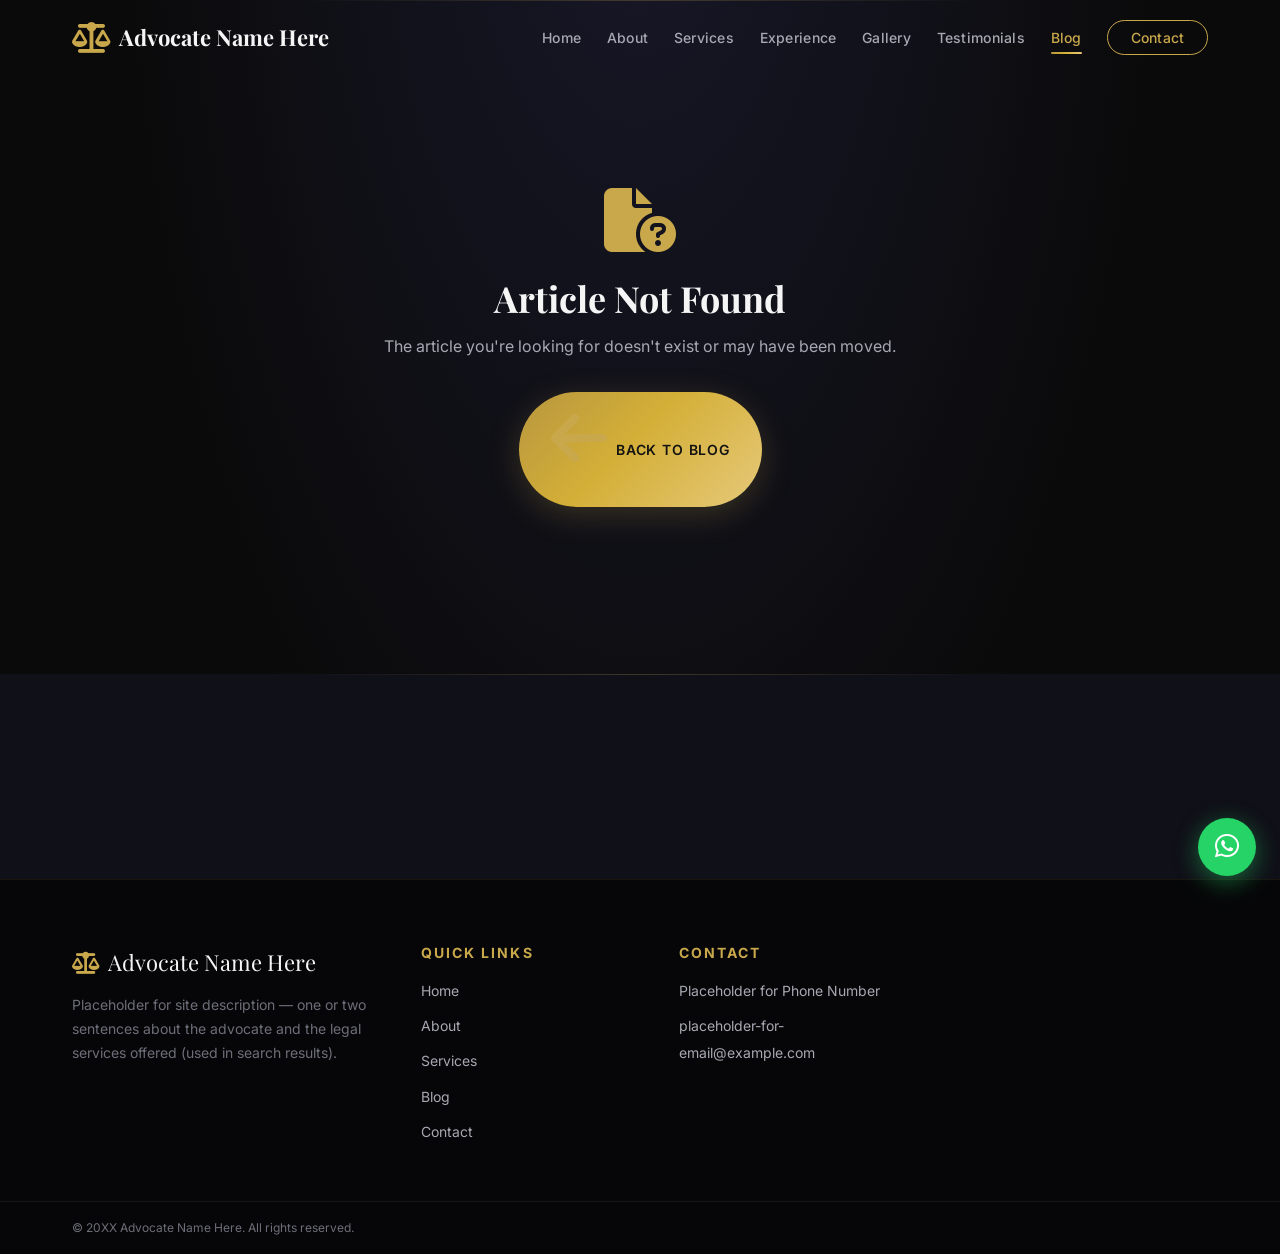
<file: blog-post.html>
<!DOCTYPE html>
<html lang="en">
<head>
  <meta charset="UTF-8" />
  <meta name="viewport" content="width=device-width, initial-scale=1.0" />

  <!-- SEO — updated dynamically from post JSON by blog.js -->
  <title>Article | Advocate Portfolio Blog</title>
  <meta name="description" content="Legal insights and articles." />
  <meta name="robots" content="index, follow" />

  <!-- Open Graph — updated dynamically -->
  <meta property="og:type" content="article" />
  <meta property="og:title" content="Article | Advocate Portfolio Blog" />
  <meta property="og:description" content="Legal insights and articles." />
  <meta property="og:image" content="assets/images/og-cover.jpg" />
  <meta property="og:url" content="" />

  <!-- Twitter Card — updated dynamically -->
  <meta name="twitter:card" content="summary_large_image" />
  <meta name="twitter:title" content="Article | Advocate Portfolio Blog" />
  <meta name="twitter:description" content="Legal insights and articles." />
  <meta name="twitter:image" content="assets/images/og-cover.jpg" />

  <meta name="theme-color" content="#0a0a0a" />

  <!-- Favicon -->
  <link rel="icon" type="image/svg+xml" href="assets/images/favicon.svg" />

  <!-- Fonts -->
  <link rel="preconnect" href="https://fonts.googleapis.com" />
  <link rel="preconnect" href="https://fonts.gstatic.com" crossorigin />
  <link href="https://fonts.googleapis.com/css2?family=Playfair+Display:ital,wght@0,400;0,600;0,700;0,800;1,400&family=Inter:wght@300;400;500;600;700&display=swap" rel="stylesheet" />

  <!-- CDN CSS -->
  <link rel="stylesheet" href="https://unpkg.com/aos@2.3.4/dist/aos.css" />
  <link rel="stylesheet" href="https://cdnjs.cloudflare.com/ajax/libs/font-awesome/6.5.2/css/all.min.css" />

  <!-- Main stylesheet -->
  <link rel="stylesheet" href="css/style.css" />
</head>

<body data-page="blog-post">
  <!-- Skip to content (keyboard accessibility) -->
  <a href="#main" class="skip-link">Skip to main content</a>

  <!-- ============ NAVBAR (same as index) ============ -->
  <header id="navbar" class="navbar">
    <nav class="navbar__inner container" aria-label="Main navigation">
      <a href="index.html" class="navbar__logo" aria-label="Home — Advocate Portfolio">
        <i class="fa-solid fa-scale-balanced" aria-hidden="true"></i>
        <span class="navbar__logo-text"><!-- Injected by JS --></span>
      </a>
      <ul id="nav-menu" class="navbar__menu">
        <li><a href="index.html" class="navbar__link">Home</a></li>
        <li><a href="index.html#about" class="navbar__link">About</a></li>
        <li><a href="index.html#services" class="navbar__link">Services</a></li>
        <li><a href="index.html#experience" class="navbar__link">Experience</a></li>
        <li><a href="index.html#gallery" class="navbar__link">Gallery</a></li>
        <li><a href="index.html#testimonials" class="navbar__link">Testimonials</a></li>
        <li><a href="blog.html" class="navbar__link active">Blog</a></li>
        <li><a href="index.html#contact" class="navbar__link navbar__link--cta">Contact</a></li>
      </ul>
      <button id="nav-toggle" class="navbar__toggle" aria-label="Toggle navigation menu" aria-expanded="false" aria-controls="nav-menu">
        <span class="navbar__toggle-bar"></span>
        <span class="navbar__toggle-bar"></span>
        <span class="navbar__toggle-bar"></span>
      </button>
    </nav>
  </header>

  <!-- ============ MAIN ============ -->
  <main id="main">
    <article class="section post" aria-label="Blog article">
      <div class="container container--narrow">
        <!-- Single post (injected by JS from ?slug=...) -->
        <div id="blog-post-container">
          <!-- Injected by JS: header, thumbnail, content, share buttons — or 404 -->
        </div>
      </div>
    </article>

    <!-- Related posts -->
    <section class="section related" aria-label="Related articles">
      <div class="container">
        <div id="related-posts">
          <!-- Injected by JS -->
        </div>
      </div>
    </section>
  </main>

  <!-- ============ FOOTER (same as index) ============ -->
  <footer id="footer" class="footer" aria-label="Footer">
    <div class="footer__grid container">
      <!-- Injected by JS -->
    </div>
    <div class="footer__bottom">
      <div class="container footer__bottom-inner">
        <!-- Injected by JS -->
      </div>
    </div>
  </footer>

  <!-- Floating WhatsApp -->
  <a id="whatsapp-btn" class="whatsapp-btn" href="#" target="_blank" rel="noopener noreferrer" aria-label="Chat on WhatsApp">
    <i class="fa-brands fa-whatsapp" aria-hidden="true"></i>
  </a>

  <!-- Back to top -->
  <button id="back-to-top" class="back-to-top" aria-label="Back to top">
    <i class="fa-solid fa-arrow-up" aria-hidden="true"></i>
  </button>

  <!-- ============ SCRIPTS ============ -->
  <script src="https://unpkg.com/aos@2.3.4/dist/aos.js"></script>
  <script src="js/blog.js"></script>
  <script>
    AOS.init({ duration: 800, easing: 'ease-out-cubic', once: true, offset: 80 });
  </script>
</body>
</html>
</file>
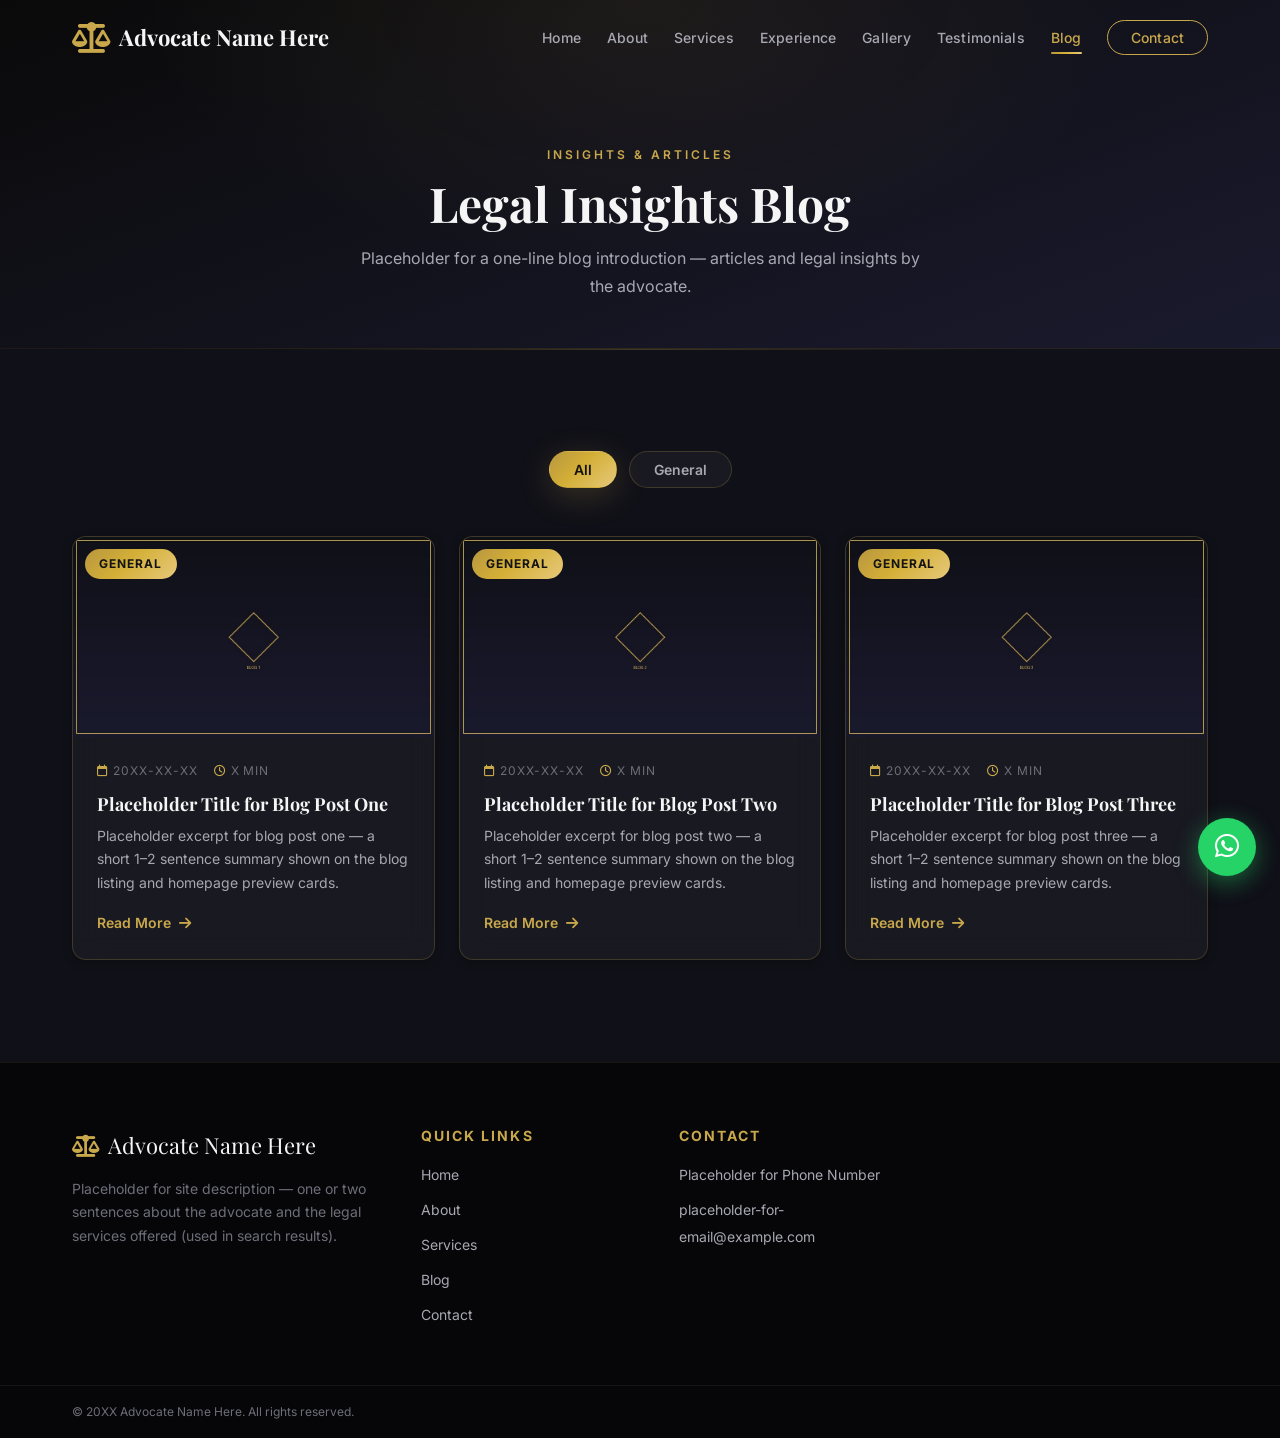
<file: blog.html>
<!DOCTYPE html>
<html lang="en">
<head>
  <meta charset="UTF-8" />
  <meta name="viewport" content="width=device-width, initial-scale=1.0" />

  <!-- SEO -->
  <title>Legal Insights Blog | Advocate Portfolio</title>
  <meta name="description" content="Placeholder for blog page description — legal insights and articles by the advocate." />
  <meta name="robots" content="index, follow" />

  <!-- Open Graph -->
  <meta property="og:type" content="website" />
  <meta property="og:title" content="Legal Insights Blog | Advocate Portfolio" />
  <meta property="og:description" content="Legal insights and articles." />
  <meta property="og:image" content="assets/images/og-cover.jpg" />

  <meta name="theme-color" content="#0a0a0a" />

  <!-- Favicon -->
  <link rel="icon" type="image/svg+xml" href="assets/images/favicon.svg" />

  <!-- Fonts -->
  <link rel="preconnect" href="https://fonts.googleapis.com" />
  <link rel="preconnect" href="https://fonts.gstatic.com" crossorigin />
  <link href="https://fonts.googleapis.com/css2?family=Playfair+Display:ital,wght@0,400;0,600;0,700;0,800;1,400&family=Inter:wght@300;400;500;600;700&display=swap" rel="stylesheet" />

  <!-- CDN CSS -->
  <link rel="stylesheet" href="https://unpkg.com/aos@2.3.4/dist/aos.css" />
  <link rel="stylesheet" href="https://cdnjs.cloudflare.com/ajax/libs/font-awesome/6.5.2/css/all.min.css" />

  <!-- Main stylesheet -->
  <link rel="stylesheet" href="css/style.css" />
</head>

<body data-page="blog">
  <!-- Skip to content (keyboard accessibility) -->
  <a href="#main" class="skip-link">Skip to main content</a>

  <!-- ============ NAVBAR (same as index) ============ -->
  <header id="navbar" class="navbar">
    <nav class="navbar__inner container" aria-label="Main navigation">
      <a href="index.html" class="navbar__logo" aria-label="Home — Advocate Portfolio">
        <i class="fa-solid fa-scale-balanced" aria-hidden="true"></i>
        <span class="navbar__logo-text"><!-- Injected by JS --></span>
      </a>
      <ul id="nav-menu" class="navbar__menu">
        <li><a href="index.html" class="navbar__link">Home</a></li>
        <li><a href="index.html#about" class="navbar__link">About</a></li>
        <li><a href="index.html#services" class="navbar__link">Services</a></li>
        <li><a href="index.html#experience" class="navbar__link">Experience</a></li>
        <li><a href="index.html#gallery" class="navbar__link">Gallery</a></li>
        <li><a href="index.html#testimonials" class="navbar__link">Testimonials</a></li>
        <li><a href="blog.html" class="navbar__link active">Blog</a></li>
        <li><a href="index.html#contact" class="navbar__link navbar__link--cta">Contact</a></li>
      </ul>
      <button id="nav-toggle" class="navbar__toggle" aria-label="Toggle navigation menu" aria-expanded="false" aria-controls="nav-menu">
        <span class="navbar__toggle-bar"></span>
        <span class="navbar__toggle-bar"></span>
        <span class="navbar__toggle-bar"></span>
      </button>
    </nav>
  </header>

  <!-- ============ MAIN ============ -->
  <main id="main">
    <!-- Page hero strip -->
    <section class="page-hero" aria-label="Blog page header">
      <div class="container" data-aos="fade-up">
        <span class="section__eyebrow">Insights &amp; Articles</span>
        <h1 class="page-hero__title">Legal Insights Blog</h1>
        <p class="page-hero__subtitle">Placeholder for a one-line blog introduction — articles and legal insights by the advocate.</p>
      </div>
    </section>

    <!-- Listing -->
    <section class="section blog-listing" aria-label="All blog articles">
      <div class="container">
        <!-- Category filters (injected by JS) -->
        <div id="blog-filters" class="blog-filters" data-aos="fade-up" role="group" aria-label="Filter articles by category">
          <!-- Injected by JS -->
        </div>

        <!-- All post cards (injected by JS) -->
        <div id="blog-listing-grid" class="blog__grid blog-listing__grid">
          <!-- Injected by JS -->
        </div>
      </div>
    </section>
  </main>

  <!-- ============ FOOTER (same as index) ============ -->
  <footer id="footer" class="footer" aria-label="Footer">
    <div class="footer__grid container">
      <!-- Injected by JS -->
    </div>
    <div class="footer__bottom">
      <div class="container footer__bottom-inner">
        <!-- Injected by JS -->
      </div>
    </div>
  </footer>

  <!-- Floating WhatsApp -->
  <a id="whatsapp-btn" class="whatsapp-btn" href="#" target="_blank" rel="noopener noreferrer" aria-label="Chat on WhatsApp">
    <i class="fa-brands fa-whatsapp" aria-hidden="true"></i>
  </a>

  <!-- Back to top -->
  <button id="back-to-top" class="back-to-top" aria-label="Back to top">
    <i class="fa-solid fa-arrow-up" aria-hidden="true"></i>
  </button>

  <!-- ============ SCRIPTS ============ -->
  <script src="https://unpkg.com/aos@2.3.4/dist/aos.js"></script>
  <script src="js/blog.js"></script>
  <script>
    AOS.init({ duration: 800, easing: 'ease-out-cubic', once: true, offset: 80 });
  </script>
</body>
</html>
</file>
<file: css/style.css>
/* ============================================================
   ADVOCATE PORTFOLIO — DESIGN SYSTEM
   Theme: Dark + Gold Premium Law Firm
   Phase 1 — Foundation Stylesheet
   ============================================================ */

/* ============================================================
   1. CSS CUSTOM PROPERTIES
   ============================================================ */
:root {
  /* --- Colors: Dark base --- */
  --clr-bg: #0a0a0a;
  --clr-bg-alt: #101018;
  --clr-bg-deep: #1a1a2e;
  --clr-surface: rgba(255, 255, 255, 0.04);
  --clr-surface-hover: rgba(255, 255, 255, 0.07);

  /* --- Colors: Gold accents --- */
  --clr-gold: #c9a84c;
  --clr-gold-bright: #d4af37;
  --clr-gold-soft: #e6c97a;
  --clr-gold-dim: rgba(201, 168, 76, 0.25);
  --clr-gold-faint: rgba(201, 168, 76, 0.1);
  --grad-gold: linear-gradient(135deg, #b8973f 0%, #d4af37 45%, #e6c97a 100%);
  --grad-dark: linear-gradient(160deg, #0a0a0a 0%, #1a1a2e 100%);

  /* --- Colors: Text --- */
  --clr-text: #f5f5f5;
  --clr-text-muted: #a8a8b3;
  --clr-text-faint: #6e6e7a;
  --clr-on-gold: #131313;

  /* --- Colors: Utility --- */
  --clr-whatsapp: #25d366;
  --clr-error: #e05252;
  --clr-success: #4caf7d;
  --clr-border: rgba(201, 168, 76, 0.22);

  /* --- Typography --- */
  --font-heading: 'Playfair Display', Georgia, serif;
  --font-body: 'Inter', -apple-system, BlinkMacSystemFont, 'Segoe UI', sans-serif;

  --fs-xs: 0.75rem;      /* 12px */
  --fs-sm: 0.875rem;     /* 14px */
  --fs-base: 1rem;       /* 16px */
  --fs-md: 1.125rem;     /* 18px */
  --fs-lg: 1.375rem;     /* 22px */
  --fs-xl: 1.75rem;      /* 28px */
  --fs-2xl: 2.25rem;     /* 36px */
  --fs-3xl: 3rem;        /* 48px */
  --fs-hero: clamp(2.25rem, 5.5vw, 4.25rem);

  /* --- Spacing --- */
  --sp-1: 0.25rem;
  --sp-2: 0.5rem;
  --sp-3: 0.75rem;
  --sp-4: 1rem;
  --sp-5: 1.5rem;
  --sp-6: 2rem;
  --sp-7: 3rem;
  --sp-8: 4rem;
  --sp-9: 6rem;
  --section-pad: clamp(4rem, 8vw, 6.5rem);

  /* --- Layout --- */
  --container-max: 1200px;
  --container-narrow: 820px;
  --container-pad: clamp(1rem, 4vw, 2rem);
  --navbar-height: 76px;

  /* --- Effects --- */
  --radius-sm: 8px;
  --radius-md: 14px;
  --radius-lg: 22px;
  --radius-pill: 999px;
  --shadow-sm: 0 2px 10px rgba(0, 0, 0, 0.35);
  --shadow-md: 0 8px 30px rgba(0, 0, 0, 0.45);
  --shadow-gold: 0 8px 32px rgba(201, 168, 76, 0.22);
  --blur-glass: 14px;
  --transition-fast: 0.2s ease;
  --transition-base: 0.35s cubic-bezier(0.22, 0.61, 0.36, 1);
  --transition-slow: 0.6s cubic-bezier(0.22, 0.61, 0.36, 1);

  /* --- Z-index scale --- */
  --z-navbar: 100;
  --z-whatsapp: 200;
  --z-modal: 500;
  --z-loader: 900;
}

/* ============================================================
   2. RESET & BASE
   ============================================================ */
*,
*::before,
*::after {
  margin: 0;
  padding: 0;
  box-sizing: border-box;
}

html {
  scroll-behavior: smooth;
  scroll-padding-top: calc(var(--navbar-height) + 12px);
}

body {
  background-color: var(--clr-bg);
  background-image: radial-gradient(ellipse at 50% -20%, rgba(26, 26, 46, 0.9) 0%, transparent 60%);
  color: var(--clr-text);
  font-family: var(--font-body);
  font-size: var(--fs-base);
  line-height: 1.7;
  -webkit-font-smoothing: antialiased;
  overflow-x: hidden;
}

h1, h2, h3, h4 {
  font-family: var(--font-heading);
  font-weight: 700;
  line-height: 1.25;
  color: var(--clr-text);
}

img {
  max-width: 100%;
  display: block;
}

a {
  color: var(--clr-gold);
  text-decoration: none;
  transition: color var(--transition-fast);
}

a:hover {
  color: var(--clr-gold-soft);
}

ul {
  list-style: none;
}

button {
  font-family: inherit;
  cursor: pointer;
  border: none;
  background: none;
}

/* --- Selection --- */
::selection {
  background: var(--clr-gold);
  color: var(--clr-on-gold);
}

/* --- Custom scrollbar (dark + gold) --- */
::-webkit-scrollbar {
  width: 10px;
}
::-webkit-scrollbar-track {
  background: var(--clr-bg-alt);
}
::-webkit-scrollbar-thumb {
  background: linear-gradient(var(--clr-gold), #8a713a);
  border-radius: var(--radius-pill);
  border: 2px solid var(--clr-bg-alt);
}
::-webkit-scrollbar-thumb:hover {
  background: var(--clr-gold-bright);
}

/* Firefox */
* {
  scrollbar-width: thin;
  scrollbar-color: var(--clr-gold) var(--clr-bg-alt);
}

/* --- Accessibility helpers --- */
.visually-hidden {
  position: absolute !important;
  width: 1px;
  height: 1px;
  padding: 0;
  margin: -1px;
  overflow: hidden;
  clip: rect(0 0 0 0);
  white-space: nowrap;
  border: 0;
}

/* Skip to content link (visible on keyboard focus) */
.skip-link {
  position: fixed;
  top: -100px;
  left: 16px;
  z-index: calc(var(--z-loader) + 1);
  padding: 0.75rem 1.5rem;
  background: var(--grad-gold);
  color: var(--clr-on-gold);
  font-weight: 700;
  border-radius: var(--radius-sm);
  transition: top var(--transition-fast);
}

.skip-link:focus {
  top: 16px;
  color: var(--clr-on-gold);
}

:focus-visible {
  outline: 2px solid var(--clr-gold);
  outline-offset: 3px;
  border-radius: 2px;
}

/* Respect reduced motion */
@media (prefers-reduced-motion: reduce) {
  html { scroll-behavior: auto; }
  *, *::before, *::after {
    animation-duration: 0.01ms !important;
    transition-duration: 0.01ms !important;
  }
}

/* ============================================================
   3. LAYOUT UTILITIES
   ============================================================ */
.container {
  width: 100%;
  max-width: var(--container-max);
  margin-inline: auto;
  padding-inline: var(--container-pad);
}

.container--narrow {
  max-width: var(--container-narrow);
}

.section {
  padding-block: var(--section-pad);
  position: relative;
}

/* Alternate section background for rhythm */
.section:nth-of-type(even) {
  background: var(--clr-bg-alt);
}

/* --- Section headers --- */
.section__header {
  text-align: center;
  margin-bottom: var(--sp-7);
}

.section__eyebrow {
  display: inline-block;
  font-size: var(--fs-xs);
  font-weight: 600;
  letter-spacing: 0.25em;
  text-transform: uppercase;
  color: var(--clr-gold);
  margin-bottom: var(--sp-2);
}

.section__title {
  font-size: var(--fs-2xl);
  position: relative;
  display: inline-block;
  padding-bottom: var(--sp-3);
}

/* Gold underline */
.section__title::after {
  content: '';
  position: absolute;
  left: 50%;
  bottom: 0;
  transform: translateX(-50%);
  width: 64px;
  height: 3px;
  border-radius: var(--radius-pill);
  background: var(--grad-gold);
}

/* ============================================================
   4. GLASSMORPHISM UTILITY
   ============================================================ */
.glass-card {
  background: var(--clr-surface);
  -webkit-backdrop-filter: blur(var(--blur-glass));
  backdrop-filter: blur(var(--blur-glass));
  border: 1px solid var(--clr-border);
  border-radius: var(--radius-md);
  box-shadow: var(--shadow-sm);
  transition: transform var(--transition-base),
              box-shadow var(--transition-base),
              border-color var(--transition-base),
              background var(--transition-base);
}

.glass-card:hover {
  background: var(--clr-surface-hover);
  border-color: var(--clr-gold-dim);
}

/* ============================================================
   5. BUTTONS & MICRO-INTERACTIONS
   ============================================================ */
.btn {
  display: inline-flex;
  align-items: center;
  justify-content: center;
  gap: var(--sp-2);
  padding: 0.85rem 2rem;
  font-family: var(--font-body);
  font-size: var(--fs-sm);
  font-weight: 600;
  letter-spacing: 0.06em;
  text-transform: uppercase;
  border-radius: var(--radius-pill);
  transition: transform var(--transition-fast),
              box-shadow var(--transition-base),
              background var(--transition-base),
              color var(--transition-base);
  will-change: transform;
}

.btn:hover {
  transform: translateY(-2px) scale(1.03);
}

.btn:active {
  transform: translateY(0) scale(0.98);
}

.btn--gold {
  background: var(--grad-gold);
  color: var(--clr-on-gold);
  box-shadow: var(--shadow-gold);
}

.btn--gold:hover {
  box-shadow: 0 12px 40px rgba(212, 175, 55, 0.4);
  color: var(--clr-on-gold);
}

.btn--outline {
  background: transparent;
  color: var(--clr-gold);
  border: 1.5px solid var(--clr-gold);
}

.btn--outline:hover {
  background: var(--clr-gold-faint);
  color: var(--clr-gold-soft);
}

.btn--ghost {
  background: transparent;
  color: var(--clr-text-muted);
  border: 1px solid rgba(255, 255, 255, 0.15);
}

.btn--ghost:hover {
  color: var(--clr-text);
  border-color: rgba(255, 255, 255, 0.35);
}

.btn--block {
  width: 100%;
}

/* --- Animated link underline (slide-in) --- */
.link-underline {
  position: relative;
}

.link-underline::after {
  content: '';
  position: absolute;
  left: 0;
  bottom: -3px;
  width: 100%;
  height: 2px;
  background: var(--grad-gold);
  transform: scaleX(0);
  transform-origin: right;
  transition: transform var(--transition-base);
}

.link-underline:hover::after {
  transform: scaleX(1);
  transform-origin: left;
}

/* ============================================================
   6. NAVBAR
   ============================================================ */
.navbar {
  position: fixed;
  top: 0;
  left: 0;
  right: 0;
  z-index: var(--z-navbar);
  background: transparent;
  transition: background var(--transition-base),
              box-shadow var(--transition-base),
              border-color var(--transition-base);
  border-bottom: 1px solid transparent;
}

/* Solid state — toggled by JS on scroll */
.navbar.scrolled {
  background: rgba(10, 10, 10, 0.85);
  -webkit-backdrop-filter: blur(12px);
  backdrop-filter: blur(12px);
  border-bottom-color: var(--clr-gold-faint);
  box-shadow: var(--shadow-md);
}

.navbar__inner {
  height: var(--navbar-height);
  display: flex;
  align-items: center;
  justify-content: space-between;
  gap: var(--sp-5);
}

.navbar__logo {
  display: inline-flex;
  align-items: center;
  gap: var(--sp-2);
  font-family: var(--font-heading);
  font-size: var(--fs-lg);
  font-weight: 700;
  color: var(--clr-text);
}

.navbar__logo i {
  color: var(--clr-gold);
  font-size: 1.4em;
}

.navbar__logo:hover {
  color: var(--clr-gold-soft);
}

.navbar__menu {
  display: flex;
  align-items: center;
  gap: clamp(0.75rem, 2vw, 1.75rem);
}

.navbar__link {
  position: relative;
  font-size: var(--fs-sm);
  font-weight: 500;
  color: var(--clr-text-muted);
  padding-block: var(--sp-2);
  letter-spacing: 0.02em;
}

.navbar__link:hover {
  color: var(--clr-text);
}

/* Gold underline slide */
.navbar__link::after {
  content: '';
  position: absolute;
  left: 0;
  bottom: 0;
  width: 100%;
  height: 2px;
  border-radius: var(--radius-pill);
  background: var(--grad-gold);
  transform: scaleX(0);
  transform-origin: right;
  transition: transform var(--transition-base);
}

.navbar__link:hover::after,
.navbar__link.active::after {
  transform: scaleX(1);
  transform-origin: left;
}

.navbar__link.active {
  color: var(--clr-gold);
}

.navbar__link--cta {
  padding: 0.5rem 1.4rem;
  border: 1.5px solid var(--clr-gold);
  border-radius: var(--radius-pill);
  color: var(--clr-gold);
}

.navbar__link--cta::after {
  display: none;
}

.navbar__link--cta:hover {
  background: var(--grad-gold);
  color: var(--clr-on-gold);
  border-color: transparent;
}

/* --- Hamburger --- */
.navbar__toggle {
  display: none;
  flex-direction: column;
  justify-content: center;
  gap: 5px;
  width: 42px;
  height: 42px;
  padding: 8px;
  border-radius: var(--radius-sm);
  transition: background var(--transition-fast);
}

.navbar__toggle:hover {
  background: var(--clr-surface-hover);
}

.navbar__toggle-bar {
  display: block;
  width: 100%;
  height: 2px;
  border-radius: var(--radius-pill);
  background: var(--clr-gold);
  transition: transform var(--transition-base), opacity var(--transition-base);
}

/* Hamburger → X animation */
.navbar__toggle.open .navbar__toggle-bar:nth-child(1) {
  transform: translateY(7px) rotate(45deg);
}
.navbar__toggle.open .navbar__toggle-bar:nth-child(2) {
  opacity: 0;
}
.navbar__toggle.open .navbar__toggle-bar:nth-child(3) {
  transform: translateY(-7px) rotate(-45deg);
}

/* ============================================================
   7. HERO
   ============================================================ */
.hero {
  position: relative;
  min-height: 100vh;
  min-height: 100svh;
  display: flex;
  align-items: center;
  justify-content: center;
  text-align: center;
  /* Parallax background — image injected/overridden via JS or inline style */
  background: var(--grad-dark) center / cover no-repeat fixed;
  background-attachment: fixed;
  overflow: hidden;
}

.hero__overlay {
  position: absolute;
  inset: 0;
  background:
    radial-gradient(ellipse at center 40%, rgba(201, 168, 76, 0.08) 0%, transparent 55%),
    linear-gradient(180deg, rgba(10, 10, 10, 0.55) 0%, rgba(10, 10, 10, 0.75) 60%, var(--clr-bg) 100%);
  pointer-events: none;
}

.hero__content {
  position: relative;
  z-index: 1;
  padding-top: var(--navbar-height);
}

/* Hero typographic helpers (used by injected content) */
.hero__badge {
  display: inline-flex;
  align-items: center;
  gap: var(--sp-2);
  padding: 0.4rem 1.2rem;
  border: 1px solid var(--clr-border);
  border-radius: var(--radius-pill);
  background: var(--clr-gold-faint);
  color: var(--clr-gold);
  font-size: var(--fs-xs);
  font-weight: 600;
  letter-spacing: 0.2em;
  text-transform: uppercase;
  margin-bottom: var(--sp-5);
}

.hero__title {
  font-size: var(--fs-hero);
  font-weight: 800;
  margin-bottom: var(--sp-4);
}

.hero__title .gold {
  background: var(--grad-gold);
  -webkit-background-clip: text;
  background-clip: text;
  color: transparent;
}

.hero__subtitle {
  max-width: 640px;
  margin-inline: auto;
  color: var(--clr-text-muted);
  font-size: var(--fs-md);
  margin-bottom: var(--sp-6);
}

.hero__actions {
  display: flex;
  flex-wrap: wrap;
  gap: var(--sp-4);
  justify-content: center;
}

/* Scroll hint */
.hero__scroll-hint {
  position: absolute;
  bottom: var(--sp-6);
  left: 50%;
  transform: translateX(-50%);
  z-index: 1;
  color: var(--clr-gold);
  font-size: var(--fs-lg);
  animation: bounce-down 2s infinite;
}

@keyframes bounce-down {
  0%, 100% { transform: translate(-50%, 0); }
  50%      { transform: translate(-50%, 10px); }
}

/* ============================================================
   8. STATS COUNTER BAR
   ============================================================ */
.stats {
  background: var(--grad-gold);
  color: var(--clr-on-gold);
  padding-block: var(--sp-6);
  position: relative;
  z-index: 2;
}

.stats__grid {
  display: flex;
  flex-wrap: wrap;
  justify-content: space-around;
  align-items: center;
  gap: var(--sp-5);
  text-align: center;
}

.stat__item {
  flex: 1 1 150px;
}

.stat__number {
  font-family: var(--font-heading);
  font-size: var(--fs-2xl);
  font-weight: 800;
  line-height: 1.1;
  color: var(--clr-on-gold);
  font-variant-numeric: tabular-nums; /* stable width while counting */
}

/* Animated counter number (target set via data-target, animated by popup.js) */
.counter {
  display: inline-block;
  min-width: 1ch;
}

.stat__label {
  font-size: var(--fs-sm);
  font-weight: 600;
  text-transform: uppercase;
  letter-spacing: 0.12em;
  opacity: 0.8;
}

/* ============================================================
   9. ABOUT
   ============================================================ */
.about__grid {
  display: grid;
  grid-template-columns: 0.9fr 1.1fr;
  gap: var(--sp-7);
  align-items: center;
}

.about__photo-wrap {
  position: relative;
  border-radius: var(--radius-lg);
  overflow: hidden;
  box-shadow: var(--shadow-md);
}

/* Gold frame offset accent */
.about__photo-wrap::before {
  content: '';
  position: absolute;
  inset: 0;
  border: 2px solid var(--clr-gold-dim);
  border-radius: var(--radius-lg);
  transform: translate(12px, 12px);
  pointer-events: none;
  z-index: -1;
}

.about__highlights {
  display: grid;
  grid-template-columns: repeat(2, 1fr);
  gap: var(--sp-4);
  margin-top: var(--sp-5);
}

.about__highlight {
  display: flex;
  align-items: flex-start;
  gap: var(--sp-3);
  padding: var(--sp-4);
}

.about__highlight i {
  color: var(--clr-gold);
  font-size: var(--fs-lg);
  margin-top: 4px;
}

/* ============================================================
   10. SERVICES GRID
   ============================================================ */
.services__grid {
  display: grid;
  grid-template-columns: repeat(auto-fit, minmax(280px, 1fr));
  gap: var(--sp-5);
}

.service-card {
  padding: var(--sp-6);
  text-align: left;
  position: relative;
  overflow: hidden;
}

/* Hover lift + gold glow */
.service-card:hover {
  transform: translateY(-8px);
  box-shadow: var(--shadow-gold), var(--shadow-md);
}

.service-card__icon {
  width: 60px;
  height: 60px;
  display: grid;
  place-items: center;
  border-radius: var(--radius-md);
  background: var(--clr-gold-faint);
  border: 1px solid var(--clr-border);
  color: var(--clr-gold);
  font-size: var(--fs-xl);
  margin-bottom: var(--sp-4);
  transition: transform var(--transition-base), background var(--transition-base);
}

.service-card:hover .service-card__icon {
  transform: rotate(-6deg) scale(1.08);
  background: var(--clr-gold-dim);
}

.service-card__title {
  font-size: var(--fs-lg);
  margin-bottom: var(--sp-2);
}

.service-card__desc {
  color: var(--clr-text-muted);
  font-size: var(--fs-sm);
}

/* ============================================================
   11. COURTS — BADGES / PILLS
   ============================================================ */
.courts__list {
  display: flex;
  flex-wrap: wrap;
  justify-content: center;
  gap: var(--sp-4);
}

.court-badge {
  display: inline-flex;
  align-items: center;
  gap: var(--sp-3);
  padding: 0.8rem 1.6rem;
  border-radius: var(--radius-pill);
  background: var(--clr-surface);
  -webkit-backdrop-filter: blur(var(--blur-glass));
  backdrop-filter: blur(var(--blur-glass));
  border: 1px solid var(--clr-border);
  color: var(--clr-text);
  font-size: var(--fs-sm);
  font-weight: 500;
  transition: transform var(--transition-fast),
              border-color var(--transition-base),
              box-shadow var(--transition-base);
}

.court-badge i {
  color: var(--clr-gold);
}

.court-badge:hover {
  transform: translateY(-3px);
  border-color: var(--clr-gold);
  box-shadow: var(--shadow-gold);
}

/* ============================================================
   12. EXPERIENCE — TIMELINE
   ============================================================ */
.timeline {
  position: relative;
  max-width: 900px;
  margin-inline: auto;
  padding-block: var(--sp-4);
}

/* Vertical gold line */
.timeline::before {
  content: '';
  position: absolute;
  top: 0;
  bottom: 0;
  left: 50%;
  transform: translateX(-50%);
  width: 2px;
  background: linear-gradient(to bottom, transparent, var(--clr-gold) 8%, var(--clr-gold) 92%, transparent);
  opacity: 0.5;
}

.timeline__item {
  position: relative;
  width: 50%;
  padding: var(--sp-4) var(--sp-6);
}

/* Alternate sides */
.timeline__item:nth-child(odd) {
  left: 0;
  text-align: right;
}

.timeline__item:nth-child(even) {
  left: 50%;
  text-align: left;
}

/* Gold node dot */
.timeline__item::before {
  content: '';
  position: absolute;
  top: calc(var(--sp-4) + 14px);
  width: 14px;
  height: 14px;
  border-radius: 50%;
  background: var(--clr-bg);
  border: 3px solid var(--clr-gold);
  box-shadow: 0 0 0 5px var(--clr-gold-faint);
  z-index: 1;
}

.timeline__item:nth-child(odd)::before  { right: -7px; }
.timeline__item:nth-child(even)::before { left: -7px; }

.timeline__card {
  padding: var(--sp-5);
  display: inline-block;
  width: 100%;
}

.timeline__year {
  display: inline-block;
  font-family: var(--font-heading);
  font-weight: 700;
  color: var(--clr-gold);
  font-size: var(--fs-md);
  margin-bottom: var(--sp-1);
}

.timeline__title {
  font-size: var(--fs-md);
  margin-bottom: var(--sp-2);
}

.timeline__desc {
  color: var(--clr-text-muted);
  font-size: var(--fs-sm);
}

/* ============================================================
   13. ACHIEVEMENTS
   ============================================================ */
.achievements__grid {
  display: grid;
  grid-template-columns: repeat(auto-fit, minmax(240px, 1fr));
  gap: var(--sp-5);
}

.achievement-card {
  padding: var(--sp-6);
  text-align: center;
}

.achievement-card:hover {
  transform: translateY(-6px);
  box-shadow: var(--shadow-gold);
}

.achievement-card__icon {
  font-size: var(--fs-2xl);
  color: var(--clr-gold);
  margin-bottom: var(--sp-3);
  display: inline-block;
  transition: transform var(--transition-base);
}

.achievement-card:hover .achievement-card__icon {
  transform: scale(1.15) rotate(4deg);
}

.achievement-card__title {
  font-size: var(--fs-md);
  margin-bottom: var(--sp-2);
}

.achievement-card__desc {
  color: var(--clr-text-muted);
  font-size: var(--fs-sm);
}

/* ============================================================
   14. GALLERY — MASONRY-LIKE GRID
   ============================================================ */
.gallery__grid {
  display: grid;
  grid-template-columns: repeat(3, 1fr); /* desktop: 3 cols */
  grid-auto-rows: 220px;
  grid-auto-flow: dense;
  gap: var(--sp-4);
}

.gallery__item {
  position: relative;
  border-radius: var(--radius-md);
  overflow: hidden;
  display: block;
  border: 1px solid transparent;
  transition: border-color var(--transition-base);
}

/* Masonry variation helpers */
.gallery__item--tall { grid-row: span 2; }
.gallery__item--wide { grid-column: span 2; }

.gallery__item img {
  width: 100%;
  height: 100%;
  object-fit: cover;
  transition: transform var(--transition-slow);
}

.gallery__item:hover img {
  transform: scale(1.05);
}

.gallery__item:hover {
  border-color: var(--clr-gold-dim);
}

/* Hover overlay */
.gallery__overlay {
  position: absolute;
  inset: 0;
  display: flex;
  flex-direction: column;
  align-items: center;
  justify-content: center;
  gap: var(--sp-2);
  background: linear-gradient(180deg, rgba(10, 10, 10, 0.15), rgba(10, 10, 10, 0.85));
  color: var(--clr-gold);
  opacity: 0;
  transition: opacity var(--transition-base);
}

.gallery__item:hover .gallery__overlay {
  opacity: 1;
}

.gallery__overlay i {
  font-size: var(--fs-xl);
}

.gallery__caption {
  color: var(--clr-text);
  font-size: var(--fs-sm);
  font-weight: 500;
}

/* ============================================================
   15. TESTIMONIALS — SWIPER
   ============================================================ */
.testimonials__swiper {
  max-width: 860px;
  margin-inline: auto;
  padding-bottom: var(--sp-7);
}

.testimonial-card {
  padding: var(--sp-7) var(--sp-6);
  text-align: center;
}

.testimonial-card__quote-icon {
  color: var(--clr-gold);
  font-size: var(--fs-xl);
  margin-bottom: var(--sp-4);
  opacity: 0.7;
}

.testimonial-card__text {
  font-size: var(--fs-md);
  font-style: italic;
  color: var(--clr-text);
  max-width: 640px;
  margin-inline: auto;
  margin-bottom: var(--sp-5);
}

.testimonial-card__avatar {
  width: 64px;
  height: 64px;
  border-radius: 50%;
  object-fit: cover;
  margin-inline: auto;
  border: 2px solid var(--clr-gold);
  margin-bottom: var(--sp-3);
}

.testimonial-card__name {
  font-family: var(--font-heading);
  font-weight: 700;
  color: var(--clr-gold);
}

.testimonial-card__role {
  font-size: var(--fs-xs);
  color: var(--clr-text-faint);
  text-transform: uppercase;
  letter-spacing: 0.1em;
}

.testimonial-card__stars {
  color: var(--clr-gold-bright);
  margin-top: var(--sp-2);
  font-size: var(--fs-sm);
}

/* Swiper pagination — gold */
.swiper-pagination-bullet {
  background: var(--clr-text-faint);
  opacity: 0.6;
}

.swiper-pagination-bullet-active {
  background: var(--clr-gold);
  opacity: 1;
}

/* ============================================================
   16. FAQ — ACCORDION
   ============================================================ */
.faq__list {
  display: flex;
  flex-direction: column;
  gap: var(--sp-4);
}

.faq__item {
  overflow: hidden;
}

.faq__question {
  width: 100%;
  display: flex;
  align-items: center;
  justify-content: space-between;
  gap: var(--sp-4);
  padding: var(--sp-5);
  text-align: left;
  font-family: var(--font-body);
  font-size: var(--fs-base);
  font-weight: 600;
  color: var(--clr-text);
  transition: color var(--transition-fast);
}

.faq__question:hover {
  color: var(--clr-gold);
}

.faq__icon {
  color: var(--clr-gold);
  transition: transform var(--transition-base);
  flex-shrink: 0;
}

.faq__item.open .faq__icon {
  transform: rotate(180deg);
}

.faq__answer {
  max-height: 0;
  overflow: hidden;
  transition: max-height var(--transition-base);
}

.faq__answer-inner {
  padding: 0 var(--sp-5) var(--sp-5);
  color: var(--clr-text-muted);
  font-size: var(--fs-sm);
}

/* ============================================================
   17. CTA BANNER
   ============================================================ */
.cta {
  background: var(--grad-gold);
  padding-block: var(--sp-8);
  text-align: center;
  position: relative;
  overflow: hidden;
}

/* Subtle decorative pattern */
.cta::before {
  content: '';
  position: absolute;
  inset: 0;
  background: radial-gradient(circle at 15% 50%, rgba(255, 255, 255, 0.18) 0%, transparent 40%),
              radial-gradient(circle at 85% 50%, rgba(0, 0, 0, 0.12) 0%, transparent 40%);
  pointer-events: none;
}

.cta__inner {
  position: relative;
  z-index: 1;
}

.cta__title {
  color: var(--clr-on-gold);
  font-size: var(--fs-xl);
  margin-bottom: var(--sp-3);
}

.cta__text {
  color: rgba(19, 19, 19, 0.75);
  max-width: 560px;
  margin-inline: auto;
  margin-bottom: var(--sp-5);
}

.cta .btn--dark {
  background: var(--clr-bg);
  color: var(--clr-gold);
}

.cta .btn--dark:hover {
  background: var(--clr-bg-deep);
  box-shadow: 0 10px 30px rgba(0, 0, 0, 0.35);
}

/* ============================================================
   18. BLOG CARDS
   ============================================================ */
.blog__grid {
  display: grid;
  grid-template-columns: repeat(auto-fit, minmax(300px, 1fr));
  gap: var(--sp-5);
}

.blog-card {
  overflow: hidden;
  display: flex;
  flex-direction: column;
}

.blog-card:hover {
  transform: translateY(-6px);
  box-shadow: var(--shadow-gold);
}

.blog-card__img-wrap {
  height: 200px;
  overflow: hidden;
}

.blog-card__img-wrap img {
  width: 100%;
  height: 100%;
  object-fit: cover;
  transition: transform var(--transition-slow);
}

.blog-card:hover .blog-card__img-wrap img {
  transform: scale(1.07);
}

.blog-card__body {
  padding: var(--sp-5);
  display: flex;
  flex-direction: column;
  flex: 1;
}

.blog-card__meta {
  display: flex;
  align-items: center;
  gap: var(--sp-4);
  font-size: var(--fs-xs);
  color: var(--clr-text-faint);
  text-transform: uppercase;
  letter-spacing: 0.08em;
  margin-bottom: var(--sp-3);
}

.blog-card__meta i {
  color: var(--clr-gold);
  margin-right: 4px;
}

.blog-card__title {
  font-size: var(--fs-md);
  margin-bottom: var(--sp-2);
}

.blog-card__excerpt {
  color: var(--clr-text-muted);
  font-size: var(--fs-sm);
  flex: 1;
  margin-bottom: var(--sp-4);
}

.blog-card__link {
  font-size: var(--fs-sm);
  font-weight: 600;
  color: var(--clr-gold);
  display: inline-flex;
  align-items: center;
  gap: var(--sp-2);
}

.blog-card__link i {
  transition: transform var(--transition-fast);
}

.blog-card__link:hover i {
  transform: translateX(5px);
}

/* ============================================================
   18b. BLOG PAGES (listing + single post) — Phase 5
   ============================================================ */

/* --- Page hero strip (blog.html) --- */
.page-hero {
  padding: calc(var(--navbar-height) + var(--sp-8)) 0 var(--sp-7);
  text-align: center;
  background:
    radial-gradient(ellipse at 50% 0%, rgba(201, 168, 76, 0.08) 0%, transparent 55%),
    var(--grad-dark);
  border-bottom: 1px solid var(--clr-gold-faint);
}

.page-hero__title {
  font-size: var(--fs-3xl);
  margin-bottom: var(--sp-3);
}

.page-hero__subtitle {
  color: var(--clr-text-muted);
  max-width: 560px;
  margin-inline: auto;
}

/* --- Category badge on card thumbnails --- */
.blog-card__img-wrap {
  position: relative;
  display: block;
}

.blog-card__badge {
  position: absolute;
  top: 12px;
  left: 12px;
  z-index: 1;
  padding: 0.3rem 0.9rem;
  border-radius: var(--radius-pill);
  background: var(--grad-gold);
  color: var(--clr-on-gold);
  font-size: var(--fs-xs);
  font-weight: 700;
  letter-spacing: 0.08em;
  text-transform: uppercase;
}

.blog-card__title a {
  color: var(--clr-text);
}

.blog-card__title a:hover {
  color: var(--clr-gold);
}

/* --- Category filter buttons --- */
.blog-filters {
  display: flex;
  flex-wrap: wrap;
  justify-content: center;
  gap: var(--sp-3);
  margin-bottom: var(--sp-7);
}

.filter-btn {
  padding: 0.55rem 1.5rem;
  border-radius: var(--radius-pill);
  border: 1px solid var(--clr-border);
  background: var(--clr-surface);
  color: var(--clr-text-muted);
  font-family: var(--font-body);
  font-size: var(--fs-sm);
  font-weight: 600;
  transition: all var(--transition-base);
}

.filter-btn:hover {
  border-color: var(--clr-gold);
  color: var(--clr-gold);
  transform: translateY(-2px);
}

.filter-btn.active {
  background: var(--grad-gold);
  color: var(--clr-on-gold);
  border-color: transparent;
  box-shadow: var(--shadow-gold);
}

/* --- Listing grid (1 / 2 / 3 columns responsive) --- */
.blog-listing__grid {
  grid-template-columns: repeat(3, 1fr);
}

.blog-empty {
  grid-column: 1 / -1;
  text-align: center;
  color: var(--clr-text-faint);
  padding: var(--sp-8) 0;
}

/* --- Single post page --- */
.post {
  padding-top: calc(var(--navbar-height) + var(--sp-7));
}

.post__back {
  display: inline-flex;
  align-items: center;
  gap: var(--sp-2);
  font-size: var(--fs-sm);
  font-weight: 600;
  margin-bottom: var(--sp-5);
}

.post__badge {
  position: static;
  display: inline-block;
  margin-bottom: var(--sp-3);
}

.post__title {
  font-size: clamp(1.75rem, 4vw, 2.75rem);
  margin-bottom: var(--sp-4);
}

.post__meta {
  display: flex;
  flex-wrap: wrap;
  gap: var(--sp-5);
  color: var(--clr-text-faint);
  font-size: var(--fs-sm);
  margin-bottom: var(--sp-6);
}

.post__meta i {
  color: var(--clr-gold);
  margin-right: 6px;
}

.post__thumb {
  border-radius: var(--radius-lg);
  overflow: hidden;
  border: 1px solid var(--clr-border);
  margin-bottom: var(--sp-6);
}

.post__thumb img {
  width: 100%;
}

/* Article typography (rendered HTML from JSON) */
.post__content {
  color: var(--clr-text-muted);
  font-size: var(--fs-md);
  line-height: 1.85;
}

.post__content h2 {
  color: var(--clr-text);
  font-size: var(--fs-xl);
  margin: var(--sp-6) 0 var(--sp-3);
  position: relative;
  padding-left: var(--sp-4);
}

.post__content h2::before {
  content: '';
  position: absolute;
  left: 0;
  top: 0.3em;
  bottom: 0.3em;
  width: 4px;
  border-radius: var(--radius-pill);
  background: var(--grad-gold);
}

.post__content h3 {
  color: var(--clr-text);
  font-size: var(--fs-lg);
  margin: var(--sp-5) 0 var(--sp-3);
}

.post__content p {
  margin-bottom: var(--sp-4);
}

.post__content a {
  text-decoration: underline;
  text-underline-offset: 3px;
}

.post__content ul,
.post__content ol {
  padding-left: var(--sp-6);
  margin-bottom: var(--sp-4);
}

.post__content ul {
  list-style: disc;
}

.post__content blockquote {
  border-left: 3px solid var(--clr-gold);
  background: var(--clr-gold-faint);
  padding: var(--sp-4) var(--sp-5);
  border-radius: 0 var(--radius-sm) var(--radius-sm) 0;
  font-style: italic;
  margin: var(--sp-5) 0;
  color: var(--clr-text);
}

.post__content img {
  border-radius: var(--radius-md);
  margin: var(--sp-5) 0;
}

/* --- Share bar --- */
.post__share {
  display: flex;
  flex-wrap: wrap;
  align-items: center;
  justify-content: space-between;
  gap: var(--sp-4);
  padding: var(--sp-5);
  margin-top: var(--sp-7);
}

.post__share-label {
  font-weight: 600;
  color: var(--clr-text);
}

.post__share-buttons {
  display: flex;
  gap: var(--sp-3);
}

.share-btn {
  width: 44px;
  height: 44px;
  display: grid;
  place-items: center;
  border-radius: 50%;
  border: 1px solid var(--clr-border);
  color: var(--clr-gold);
  font-size: var(--fs-md);
  transition: background var(--transition-base),
              color var(--transition-base),
              transform var(--transition-fast);
}

.share-btn:hover {
  background: var(--grad-gold);
  color: var(--clr-on-gold);
  transform: translateY(-3px);
}

/* --- Related posts --- */
.related {
  background: var(--clr-bg-alt);
}

.related__title {
  text-align: center;
  font-size: var(--fs-xl);
  margin-bottom: var(--sp-6);
  position: relative;
  padding-bottom: var(--sp-3);
}

.related__title::after {
  content: '';
  position: absolute;
  left: 50%;
  bottom: 0;
  transform: translateX(-50%);
  width: 56px;
  height: 3px;
  border-radius: var(--radius-pill);
  background: var(--grad-gold);
}

.related__grid {
  display: grid;
  grid-template-columns: repeat(2, 1fr);
  gap: var(--sp-5);
  max-width: 860px;
  margin-inline: auto;
}

/* --- 404 (missing slug) --- */
.post-404 {
  text-align: center;
  padding: var(--sp-8) 0;
}

.post-404 i {
  font-size: 4rem;
  color: var(--clr-gold);
  margin-bottom: var(--sp-5);
}

.post-404 h1 {
  font-size: var(--fs-2xl);
  margin-bottom: var(--sp-3);
}

.post-404 p {
  color: var(--clr-text-muted);
  margin-bottom: var(--sp-6);
}

/* ============================================================
   19. CONTACT
   ============================================================ */
.contact__grid {
  display: grid;
  grid-template-columns: 1.1fr 0.9fr;
  gap: var(--sp-6);
  align-items: start;
}

.contact__form-wrap {
  padding: var(--sp-6);
}

/* --- Forms --- */
.form__group {
  margin-bottom: var(--sp-4);
}

.form__label {
  display: block;
  font-size: var(--fs-sm);
  font-weight: 500;
  color: var(--clr-text-muted);
  margin-bottom: var(--sp-2);
}

.form__input {
  width: 100%;
  padding: 0.8rem 1rem;
  font-family: var(--font-body);
  font-size: var(--fs-sm);
  color: var(--clr-text);
  background: rgba(255, 255, 255, 0.05);
  border: 1px solid rgba(255, 255, 255, 0.12);
  border-radius: var(--radius-sm);
  transition: border-color var(--transition-fast),
              box-shadow var(--transition-fast),
              background var(--transition-fast);
}

.form__input::placeholder {
  color: var(--clr-text-faint);
}

.form__input:focus {
  outline: none;
  border-color: var(--clr-gold);
  box-shadow: 0 0 0 3px var(--clr-gold-faint);
  background: rgba(255, 255, 255, 0.07);
}

.form__select {
  appearance: none;
  background-image: url("data:image/svg+xml,%3Csvg xmlns='http://www.w3.org/2000/svg' width='12' height='8'%3E%3Cpath d='M1 1l5 5 5-5' stroke='%23c9a84c' stroke-width='2' fill='none'/%3E%3C/svg%3E");
  background-repeat: no-repeat;
  background-position: right 1rem center;
  cursor: pointer;
}

.form__select option {
  background: var(--clr-bg-deep);
  color: var(--clr-text);
}

.form__textarea {
  resize: vertical;
  min-height: 110px;
}

/* --- Contact info column --- */
.contact__info {
  display: flex;
  flex-direction: column;
  gap: var(--sp-4);
}

.contact__info-item {
  display: flex;
  align-items: flex-start;
  gap: var(--sp-4);
  padding: var(--sp-5);
}

.contact__info-icon {
  width: 48px;
  height: 48px;
  flex-shrink: 0;
  display: grid;
  place-items: center;
  border-radius: var(--radius-sm);
  background: var(--clr-gold-faint);
  border: 1px solid var(--clr-border);
  color: var(--clr-gold);
  font-size: var(--fs-md);
}

.contact__info-label {
  font-size: var(--fs-xs);
  text-transform: uppercase;
  letter-spacing: 0.12em;
  color: var(--clr-text-faint);
}

.contact__info-value {
  color: var(--clr-text);
  font-weight: 500;
}

.contact__socials {
  display: flex;
  gap: var(--sp-3);
  margin-top: var(--sp-2);
}

.contact__social-link {
  width: 44px;
  height: 44px;
  display: grid;
  place-items: center;
  border-radius: 50%;
  border: 1px solid var(--clr-border);
  color: var(--clr-gold);
  font-size: var(--fs-md);
  transition: background var(--transition-base),
              color var(--transition-base),
              transform var(--transition-fast);
}

.contact__social-link:hover {
  background: var(--grad-gold);
  color: var(--clr-on-gold);
  transform: translateY(-3px);
}

.contact__map {
  border-radius: var(--radius-md);
  overflow: hidden;
  border: 1px solid var(--clr-border);
  line-height: 0;
}

.contact__map iframe {
  width: 100%;
  height: 240px;
  border: 0;
  filter: grayscale(0.6) invert(0.9) hue-rotate(180deg);
}

/* ============================================================
   20. FOOTER
   ============================================================ */
.footer {
  background: #060608;
  border-top: 1px solid var(--clr-gold-faint);
  padding-top: var(--sp-8);
}

.footer__grid {
  display: grid;
  grid-template-columns: 1.4fr 1fr 1fr 1.2fr;
  gap: var(--sp-6);
  padding-bottom: var(--sp-7);
}

.footer__brand-name {
  font-family: var(--font-heading);
  font-size: var(--fs-lg);
  color: var(--clr-text);
  margin-bottom: var(--sp-3);
}

.footer__brand-name i {
  color: var(--clr-gold);
  margin-right: var(--sp-2);
}

.footer__desc {
  color: var(--clr-text-faint);
  font-size: var(--fs-sm);
}

.footer__heading {
  font-family: var(--font-body);
  font-size: var(--fs-sm);
  font-weight: 700;
  text-transform: uppercase;
  letter-spacing: 0.15em;
  color: var(--clr-gold);
  margin-bottom: var(--sp-4);
}

.footer__links li {
  margin-bottom: var(--sp-2);
}

.footer__links a {
  color: var(--clr-text-muted);
  font-size: var(--fs-sm);
  transition: color var(--transition-fast), padding-left var(--transition-fast);
}

.footer__links a:hover {
  color: var(--clr-gold);
  padding-left: 6px;
}

.footer__bottom {
  border-top: 1px solid rgba(255, 255, 255, 0.06);
  padding-block: var(--sp-4);
}

.footer__bottom-inner {
  display: flex;
  flex-wrap: wrap;
  align-items: center;
  justify-content: space-between;
  gap: var(--sp-3);
  font-size: var(--fs-xs);
  color: var(--clr-text-faint);
}

/* ============================================================
   21. WHATSAPP FLOATING BUTTON
   ============================================================ */
.whatsapp-btn {
  position: fixed;
  bottom: 24px;
  right: 24px;
  z-index: var(--z-whatsapp);
  width: 58px;
  height: 58px;
  display: grid;
  place-items: center;
  border-radius: 50%;
  background: var(--clr-whatsapp);
  color: #fff;
  font-size: 1.7rem;
  box-shadow: 0 6px 24px rgba(37, 211, 102, 0.45);
  transition: transform var(--transition-fast), box-shadow var(--transition-base);
  animation: whatsapp-pulse 2.4s infinite;
}

.whatsapp-btn:hover {
  transform: scale(1.1);
  color: #fff;
  animation-play-state: paused;
}

@keyframes whatsapp-pulse {
  0%   { box-shadow: 0 6px 24px rgba(37, 211, 102, 0.45), 0 0 0 0 rgba(37, 211, 102, 0.5); }
  70%  { box-shadow: 0 6px 24px rgba(37, 211, 102, 0.45), 0 0 0 18px rgba(37, 211, 102, 0); }
  100% { box-shadow: 0 6px 24px rgba(37, 211, 102, 0.45), 0 0 0 0 rgba(37, 211, 102, 0); }
}

/* ============================================================
   22. BACK TO TOP
   ============================================================ */
.back-to-top {
  position: fixed;
  bottom: 96px;
  right: 24px;
  z-index: var(--z-whatsapp);
  width: 46px;
  height: 46px;
  display: grid;
  place-items: center;
  border-radius: 50%;
  background: var(--clr-bg-deep);
  border: 1px solid var(--clr-border);
  color: var(--clr-gold);
  font-size: var(--fs-base);
  opacity: 0;
  visibility: hidden;
  transform: translateY(10px);
  transition: opacity var(--transition-base),
              visibility var(--transition-base),
              transform var(--transition-base),
              background var(--transition-base);
}

.back-to-top.visible {
  opacity: 1;
  visibility: visible;
  transform: translateY(0);
}

.back-to-top:hover {
  background: var(--grad-gold);
  color: var(--clr-on-gold);
}

/* ============================================================
   23. MODALS (Enquiry + Disclaimer)
   ============================================================ */
.modal {
  position: fixed;
  inset: 0;
  z-index: var(--z-modal);
  display: flex;
  align-items: center;
  justify-content: center;
  padding: var(--sp-4);
  opacity: 0;
  visibility: hidden;
  transition: opacity var(--transition-base), visibility var(--transition-base);
}

.modal.open {
  opacity: 1;
  visibility: visible;
}

.modal__overlay {
  position: absolute;
  inset: 0;
  background: rgba(6, 6, 8, 0.8);
  -webkit-backdrop-filter: blur(6px);
  backdrop-filter: blur(6px);
  opacity: 0;
  transition: opacity var(--transition-slow);
}

.modal.open .modal__overlay {
  opacity: 1;
  animation: overlay-fade 0.4s ease both;
}

@keyframes overlay-fade {
  from { opacity: 0; }
  to   { opacity: 1; }
}

/* Inline form status message (success / error) */
.form__status {
  font-size: var(--fs-sm);
  animation: overlay-fade 0.3s ease both;
}

.modal__card {
  position: relative;
  z-index: 1;
  width: 100%;
  max-width: 480px;
  max-height: 88vh;
  overflow-y: auto;
  padding: var(--sp-6);
  background: rgba(20, 20, 32, 0.92);
  transform: translateY(24px) scale(0.97);
  transition: transform var(--transition-base);
}

.modal.open .modal__card {
  transform: translateY(0) scale(1);
}

.modal__card--disclaimer {
  max-width: 560px;
}

.modal__close {
  position: absolute;
  top: 14px;
  right: 14px;
  width: 38px;
  height: 38px;
  display: grid;
  place-items: center;
  border-radius: 50%;
  color: var(--clr-text-muted);
  font-size: var(--fs-md);
  transition: color var(--transition-fast), background var(--transition-fast), transform var(--transition-fast);
}

.modal__close:hover {
  color: var(--clr-gold);
  background: var(--clr-gold-faint);
  transform: rotate(90deg);
}

.modal__title {
  font-size: var(--fs-xl);
  margin-bottom: var(--sp-2);
}

.modal__title i {
  color: var(--clr-gold);
  margin-right: var(--sp-2);
}

.modal__subtitle {
  color: var(--clr-text-muted);
  font-size: var(--fs-sm);
  margin-bottom: var(--sp-5);
}

.modal__body {
  color: var(--clr-text-muted);
  font-size: var(--fs-sm);
  margin-bottom: var(--sp-5);
}

.modal__actions {
  display: flex;
  flex-wrap: wrap;
  gap: var(--sp-3);
}

/* Disclaimer modal — non-dismissable look */
.disclaimer__text {
  max-height: 40vh;
  overflow-y: auto;
  padding-right: var(--sp-2);
  line-height: 1.8;
}

/* ============================================================
   24. PAGE LOADER
   ============================================================ */
.loader {
  position: fixed;
  inset: 0;
  z-index: var(--z-loader);
  display: flex;
  flex-direction: column;
  align-items: center;
  justify-content: center;
  gap: var(--sp-4);
  background: var(--clr-bg);
  transition: opacity 0.5s ease, visibility 0.5s ease;
}

.loader.hidden {
  opacity: 0;
  visibility: hidden;
  pointer-events: none;
}

.loader__ring {
  width: 56px;
  height: 56px;
  border-radius: 50%;
  border: 3px solid var(--clr-gold-faint);
  border-top-color: var(--clr-gold);
  animation: spin 0.9s linear infinite;
}

.loader__text {
  font-family: var(--font-heading);
  color: var(--clr-gold);
  letter-spacing: 0.2em;
  text-transform: uppercase;
  font-size: var(--fs-xs);
}

@keyframes spin {
  to { transform: rotate(360deg); }
}

/* ============================================================
   25. RESPONSIVE BREAKPOINTS
   ============================================================ */

/* ---------- Wide (≥1400px) ---------- */
@media (min-width: 1400px) {
  :root {
    --container-max: 1320px;
    --fs-2xl: 2.5rem;
  }
}

/* ---------- Tablet (≤1024px) ---------- */
@media (max-width: 1024px) {
  .about__grid {
    grid-template-columns: 1fr;
    gap: var(--sp-6);
  }

  .about__photo-wrap {
    max-width: 480px;
    margin-inline: auto;
  }

  .contact__grid {
    grid-template-columns: 1fr;
  }

  .footer__grid {
    grid-template-columns: repeat(2, 1fr);
  }

  /* Blog listing: 2 columns on tablet */
  .blog-listing__grid {
    grid-template-columns: repeat(2, 1fr);
  }

  /* Gallery: 2 columns on tablet */
  .gallery__grid {
    grid-template-columns: repeat(2, 1fr);
  }
}

/* ---------- Mobile / small tablet (≤768px) ---------- */
@media (max-width: 768px) {
  :root {
    --navbar-height: 64px;
    --fs-2xl: 1.85rem;
    --fs-xl: 1.5rem;
  }

  /* Hamburger menu */
  .navbar__toggle {
    display: flex;
  }

  .navbar__menu {
    position: fixed;
    top: var(--navbar-height);
    right: 0;
    flex-direction: column;
    align-items: flex-start;
    gap: 0;
    width: min(78vw, 320px);
    height: calc(100vh - var(--navbar-height));
    padding: var(--sp-6) var(--sp-5);
    background: rgba(10, 10, 14, 0.97);
    -webkit-backdrop-filter: blur(16px);
    backdrop-filter: blur(16px);
    border-left: 1px solid var(--clr-gold-faint);
    transform: translateX(100%);
    transition: transform var(--transition-base);
    overflow-y: auto;
  }

  .navbar__menu.open {
    transform: translateX(0);
  }

  .navbar__menu li {
    width: 100%;
  }

  .navbar__link {
    display: block;
    padding: var(--sp-3) 0;
    font-size: var(--fs-base);
    border-bottom: 1px solid rgba(255, 255, 255, 0.06);
  }

  .navbar__link::after {
    display: none;
  }

  .navbar__link--cta {
    margin-top: var(--sp-4);
    text-align: center;
    border-bottom: none;
  }

  /* Hero: fixed backgrounds janky on mobile */
  .hero {
    background-attachment: scroll;
  }

  /* Timeline collapses to single column */
  .timeline::before {
    left: 12px;
  }

  .timeline__item,
  .timeline__item:nth-child(odd),
  .timeline__item:nth-child(even) {
    width: 100%;
    left: 0;
    text-align: left;
    padding: var(--sp-3) var(--sp-3) var(--sp-3) var(--sp-7);
  }

  .timeline__item:nth-child(odd)::before,
  .timeline__item:nth-child(even)::before {
    left: 5px;
    right: auto;
  }

  .gallery__grid {
    grid-auto-rows: 200px;
  }

  .gallery__item--wide {
    grid-column: span 1;
  }

  /* Blog: single column on mobile */
  .blog-listing__grid,
  .related__grid {
    grid-template-columns: 1fr;
  }

  .post__share {
    flex-direction: column;
    text-align: center;
  }

  .stats__grid {
    gap: var(--sp-4);
  }

  .stat__item {
    flex: 1 1 40%;
  }
}

/* ---------- Small mobile (≤480px) ---------- */
@media (max-width: 480px) {
  :root {
    --section-pad: 3.25rem;
  }

  .hero__actions {
    flex-direction: column;
    align-items: stretch;
  }

  .hero__actions .btn {
    width: 100%;
  }

  .about__highlights {
    grid-template-columns: 1fr;
  }

  /* Gallery: single column on mobile */
  .gallery__grid {
    grid-template-columns: 1fr;
    grid-auto-rows: 220px;
  }

  .gallery__item--tall {
    grid-row: span 1;
  }

  .footer__grid {
    grid-template-columns: 1fr;
  }

  .footer__bottom-inner {
    justify-content: center;
    text-align: center;
  }

  .whatsapp-btn {
    width: 52px;
    height: 52px;
    bottom: 18px;
    right: 18px;
    font-size: 1.5rem;
  }

  .back-to-top {
    bottom: 84px;
    right: 18px;
  }

  .modal__card {
    padding: var(--sp-5);
  }

  .stat__item {
    flex: 1 1 40%;
  }

  .stat__number {
    font-size: var(--fs-xl);
  }
}

/* ============================================================
   26. PHASE 7 — POLISH: ANIMATIONS & MICRO-INTERACTIONS
   ============================================================ */

/* --- Scroll progress bar (thin gold bar at very top) --- */
.scroll-progress {
  position: fixed;
  top: 0;
  left: 0;
  height: 3px;
  width: 0%;
  z-index: calc(var(--z-navbar) + 1);
  background: var(--grad-gold);
  box-shadow: 0 0 8px rgba(212, 175, 55, 0.6);
  pointer-events: none;
  transition: width 0.08s linear;
}

/* --- Hero heading word-by-word reveal --- */
.hero__title .reveal-word {
  display: inline-block;
  opacity: 0;
  transform: translateY(0.6em);
  animation: word-reveal 0.7s cubic-bezier(0.22, 0.61, 0.36, 1) forwards;
}

@keyframes word-reveal {
  to { opacity: 1; transform: translateY(0); }
}

/* --- Hero tagline typing caret --- */
.typing-caret::after {
  content: '|';
  color: var(--clr-gold);
  margin-left: 2px;
  animation: caret-blink 0.9s step-end infinite;
}

@keyframes caret-blink {
  0%, 100% { opacity: 1; }
  50%      { opacity: 0; }
}

/* --- Gold gradient text for section titles --- */
.section__title {
  background: linear-gradient(135deg, var(--clr-text) 30%, var(--clr-gold-soft) 70%, var(--clr-gold) 100%);
  -webkit-background-clip: text;
  background-clip: text;
  -webkit-text-fill-color: transparent;
  color: var(--clr-text); /* fallback for non-supporting browsers */
}

@supports not (-webkit-background-clip: text) {
  .section__title {
    background: none;
    -webkit-text-fill-color: initial;
  }
}

/* --- Section gradient dividers (smooth transitions) --- */
.section::before {
  content: '';
  position: absolute;
  top: 0;
  left: 50%;
  transform: translateX(-50%);
  width: min(680px, 80%);
  height: 1px;
  background: linear-gradient(90deg, transparent, var(--clr-gold-dim), transparent);
  pointer-events: none;
}

/* --- Card 3D tilt (subtle, JS sets --tilt-x / --tilt-y) --- */
@media (hover: hover) and (pointer: fine) {
  .service-card,
  .achievement-card {
    transform-style: preserve-3d;
  }

  .service-card:hover {
    transform: perspective(900px)
               rotateX(var(--tilt-x, 0deg))
               rotateY(var(--tilt-y, 0deg))
               translateY(-8px);
  }

  .achievement-card:hover {
    transform: perspective(900px)
               rotateX(var(--tilt-x, 0deg))
               rotateY(var(--tilt-y, 0deg))
               translateY(-6px);
  }
}

/* --- Button ripple effect --- */
.btn {
  position: relative;
  overflow: hidden;
}

.btn .ripple {
  position: absolute;
  border-radius: 50%;
  background: rgba(255, 255, 255, 0.45);
  transform: scale(0);
  animation: ripple-out 0.6s ease-out forwards;
  pointer-events: none;
}

@keyframes ripple-out {
  to { transform: scale(3); opacity: 0; }
}

/* --- Custom cursor (desktop only, subtle gold dot) --- */
@media (hover: hover) and (pointer: fine) {
  .cursor-dot {
    position: fixed;
    top: 0;
    left: 0;
    width: 8px;
    height: 8px;
    border-radius: 50%;
    background: var(--clr-gold);
    pointer-events: none;
    z-index: calc(var(--z-loader) + 2);
    transform: translate(-50%, -50%);
    transition: width 0.2s ease, height 0.2s ease, opacity 0.3s ease;
    mix-blend-mode: difference;
    opacity: 0;
  }

  .cursor-dot.active { opacity: 0.9; }
  .cursor-dot.grow   { width: 26px; height: 26px; opacity: 0.45; }
}

/* --- Image error fallback --- */
.img-fallback {
  display: grid;
  place-items: center;
  min-height: 120px;
  height: 100%;
  width: 100%;
  background: var(--clr-bg-deep);
  border: 1px dashed var(--clr-gold-dim);
  border-radius: inherit;
  color: var(--clr-gold-dim);
  font-size: 1.75rem;
}

/* ============================================================
   27. PHASE 7 — RESPONSIVE REFINEMENTS
   ============================================================ */

/* Touch targets ≥ 44px on coarse pointers */
@media (pointer: coarse) {
  .navbar__link,
  .filter-btn,
  .faq__question,
  .footer__links a {
    min-height: 44px;
    display: flex;
    align-items: center;
  }

  .footer__links a { display: inline-flex; }

  .contact__social-link,
  .share-btn {
    width: 46px;
    height: 46px;
  }
}

/* Extra-small phones (320px) */
@media (max-width: 360px) {
  :root {
    --fs-hero: 1.9rem;
    --fs-2xl: 1.6rem;
    --container-pad: 0.85rem;
  }

  .hero__badge { letter-spacing: 0.1em; }
  .stat__item  { flex: 1 1 100%; }
  .btn         { padding: 0.8rem 1.4rem; }
}

/* Full-screen modals on small devices */
@media (max-width: 480px) {
  .modal { padding: 0; }

  .modal__card {
    max-width: 100%;
    width: 100%;
    height: 100%;
    max-height: 100%;
    border-radius: 0;
    display: flex;
    flex-direction: column;
    justify-content: center;
  }
}

/* ============================================================
   28. PHASE 7 — PRINT STYLES
   ============================================================ */
@media print {
  .navbar,
  .whatsapp-btn,
  .back-to-top,
  .modal,
  .loader,
  .scroll-progress,
  .cursor-dot,
  .hero__scroll-hint,
  #cta,
  .contact__form-wrap {
    display: none !important;
  }

  body {
    background: #fff !important;
    color: #111 !important;
  }

  .section { padding-block: 1.5rem; }

  h1, h2, h3, h4 {
    color: #111 !important;
    -webkit-text-fill-color: initial !important;
    background: none !important;
  }

  .glass-card {
    background: #fff !important;
    border: 1px solid #ccc !important;
    box-shadow: none !important;
  }

  a { color: #333 !important; text-decoration: underline; }
}
</file>
